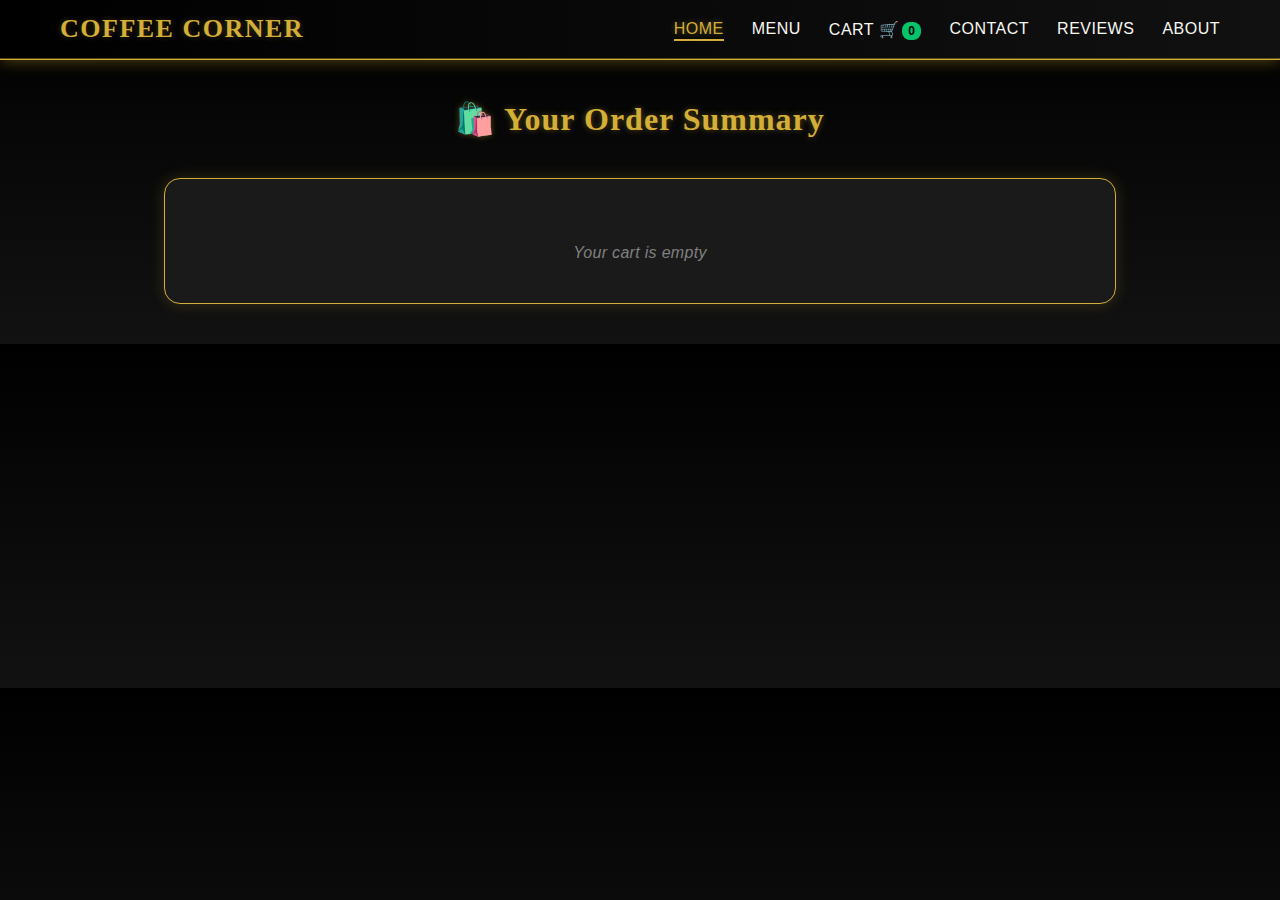
<file: cartsection.html>
<!DOCTYPE html>
<html lang="en">
<head>
  <meta charset="UTF-8">
  <meta name="viewport" content="width=device-width, initial-scale=1.0">
  <title>Your Cart - Coffee Corner</title>
  <link rel="stylesheet" href="style.css">

  <style>
    /* ---------- GENERAL BODY ---------- */
    body {
      background-color: #0b0b0b;
      color: #f8f8f2;
      font-family: 'Poppins', sans-serif;
      margin: 0;
      padding: 0;
    }

    /* ---------- NAVBAR STYLING ---------- */
    header {
      width: 100%;
      position: sticky;
      top: 0;
      z-index: 999;
      background: linear-gradient(90deg, #000000 0%, #1a1a1a 100%);
      border-bottom: 1px solid #d4af37;
      box-shadow: 0 0 15px rgba(212,175,55,0.15);
    }

    .navbar {
      display: flex;
      justify-content: space-between;
      align-items: center;
      padding: 14px 60px;
      max-width: 1300px;
      margin: 0 auto;
    }

    .logo {
      color: #d4af37;
      font-size: 26px;
      font-weight: 700;
      text-decoration: none;
      text-shadow: 0 0 6px rgba(212,175,55,0.3);
      transition: 0.3s;
    }

    .logo:hover {
      color: #04c46b;
      text-shadow: 0 0 10px rgba(4,196,107,0.5);
    }

    .nav-links {
      list-style: none;
      display: flex;
      align-items: center;
      gap: 28px;
      margin: 0;
      padding: 0;
    }

    .nav-links a {
      text-decoration: none;
      color: #f8f8f2;
      font-weight: 500;
      font-size: 16px;
      transition: 0.3s;
    }

    .nav-links a:hover,
    .nav-links a.active {
      color: #d4af37;
      text-shadow: 0 0 6px rgba(212,175,55,0.4);
    }

    #cart-count {
      background: #04c46b;
      color: #000;
      padding: 2px 6px;
      border-radius: 8px;
      font-size: 12px;
      margin-left: 3px;
    }

    /* ---------- CART SECTION ---------- */
    h2 {
      text-align: center;
      color: #d4af37;
      margin-top: 40px;
      font-size: 32px;
      text-shadow: 0 0 6px rgba(212, 175, 55, 0.4);
    }

    .cart-container {
      max-width: 900px;
      margin: 40px auto;
      background: #1a1a1a;
      border: 1px solid #d4af37;
      border-radius: 16px;
      padding: 25px;
      box-shadow: 0 0 15px rgba(212,175,55,0.2);
    }

    .cart-item {
      display: flex;
      align-items: center;
      justify-content: space-between;
      background: #111;
      border: 1px solid #333;
      border-radius: 12px;
      padding: 15px;
      margin-bottom: 18px;
      box-shadow: 0 0 10px rgba(212,175,55,0.1);
    }

    .cart-item img {
      width: 90px;
      height: 90px;
      object-fit: cover;
      border-radius: 10px;
      border: 2px solid #d4af37;
      margin-right: 15px;
    }

    .cart-item-info {
      flex: 1;
      margin-right: 15px;
    }

    .cart-item-info h4 {
      margin: 0;
      font-size: 18px;
      color: #d4af37;
    }

    .cart-item-info p {
      font-size: 14px;
      color: #ccc;
      margin-top: 6px;
    }

    .cart-actions {
      display: flex;
      align-items: center;
      gap: 6px;
    }

    .qty-btn {
      background: #d4af37;
      border: none;
      color: #000;
      font-size: 18px;
      padding: 6px 10px;
      border-radius: 6px;
      cursor: pointer;
      transition: 0.3s;
    }

    .qty-btn:hover {
      background: #04c46b;
      color: #fff;
    }

    .remove-btn {
      background: crimson;
      border: none;
      color: #fff;
      padding: 6px 10px;
      border-radius: 6px;
      cursor: pointer;
      transition: 0.3s;
    }

    .remove-btn:hover {
      background: #ff4b4b;
    }

    /* ---------- ORDER SUMMARY ---------- */
    .order-summary {
      text-align: center;
      background: #111;
      border: 1px solid #d4af37;
      border-radius: 12px;
      margin: 40px auto;
      padding: 20px;
      max-width: 400px;
      box-shadow: 0 0 10px rgba(212,175,55,0.2);
    }

    .order-summary p {
      margin: 6px 0;
      font-size: 16px;
      color: #ccc;
    }

    .order-summary h3 {
      color: #d4af37;
      font-size: 22px;
      text-shadow: 0 0 5px rgba(212,175,55,0.3);
      margin-top: 10px;
    }

    .empty-msg {
      text-align: center;
      color: gray;
      font-style: italic;
      margin-top: 40px;
    }


    /* BUTTON STYLING */
  
  .checkout-btn {
  background: #d4af37;
  color: #000;
  font-weight: 600;
  border: none;
  padding: 12px 24px;
  border-radius: 8px;
  cursor: pointer;
  margin-top: 20px;
  transition: 0.3s;
  width: 100%;
}

.checkout-btn:hover {
  background: #04c46b;
  color: #fff;
  transform: scale(1.03);
}
  
  </style>
</head>

<body>
  <!-- 🔸 NAVBAR -->
  <header>
    <nav class="navbar">
      <a href="index.html" class="logo"> Coffee Corner</a>
      <ul class="nav-links">
        <li><a href="index.html" class="active">Home</a></li>
        <li><a href="menusection.html">Menu</a></li>
        <li><a href="cartsection.html">Cart 🛒<span id="cart-count">0</span></a></li>
        <li><a href="contactsection.html">Contact</a></li>
        <li><a href="reviewssection.html">Reviews</a></li>
        <li><a href="aboutsection.html">About</a></li>
      </ul>
    </nav>
  </header>

  <!-- 🔸 CART CONTENT -->
  <h2>🛍️ Your Order Summary</h2>
  <div id="cart-list" class="cart-container"></div>

  <div class="order-summary" id="order-summary">
    <p>Subtotal: <span id="subtotal">PKR 0</span></p>
    <p>Delivery: <strong>PKR 200</strong></p>
    <h3>Total: <span id="total">PKR 200</span></h3>
  </div>

  <!-- 🔸 JAVASCRIPT FUNCTIONALITY -->
    <script>
  const cartList = document.getElementById("cart-list");
  const subtotalEl = document.getElementById("subtotal");
  const totalEl = document.getElementById("total");
  const orderSummary = document.getElementById("order-summary");

  let cart = JSON.parse(localStorage.getItem("cart")) || [];

  function renderCart() {
    cartList.innerHTML = "";
    let subtotal = 0;

    if (cart.length === 0) {
      cartList.innerHTML = `<p class="empty-msg">Your cart is empty</p>`;
      orderSummary.style.display = "none";
      return;
    } else {
      orderSummary.style.display = "block";
    }

    cart.forEach((item, index) => {
      const priceNum = parseFloat(item.price) || 0;
      const qty = parseInt(item.quantity) || 1;
      const itemTotal = priceNum * qty;
      subtotal += itemTotal;

      const div = document.createElement("div");
      div.classList.add("cart-item");
      div.innerHTML = `
        <img src="${item.img}" alt="${item.name}">
        <div class="cart-item-info">
          <h4>${item.name}</h4>
          <p>PKR ${priceNum} × ${qty} = <strong>PKR ${itemTotal}</strong></p>
        </div>
        <div class="cart-actions">
          <button class="qty-btn" onclick="changeQty(${index}, -1)">−</button>
          <button class="qty-btn" onclick="changeQty(${index}, 1)">+</button>
          <button class="remove-btn" onclick="removeItem(${index})">Remove</button>
        </div>
      `;
      cartList.appendChild(div);
    });

    subtotalEl.textContent = `PKR ${subtotal}`;
    totalEl.textContent = `PKR ${subtotal + 200}`;
    document.getElementById("cart-count").textContent = cart.length;

    // 🔹 Add Checkout Button if not already added
    if (!document.getElementById("checkout-btn")) {
      const checkoutBtn = document.createElement("button");
      checkoutBtn.id = "checkout-btn";
      checkoutBtn.textContent = "Proceed to Checkout";
      checkoutBtn.classList.add("checkout-btn");
      checkoutBtn.onclick = handleCheckout;
      orderSummary.appendChild(checkoutBtn);
    }
  }

  function changeQty(index, change) {
    if (!cart[index]) return;
    cart[index].quantity += change;
    if (cart[index].quantity <= 0) cart.splice(index, 1);
    localStorage.setItem("cart", JSON.stringify(cart));
    renderCart();
  }

  function removeItem(index) {
    cart.splice(index, 1);
    localStorage.setItem("cart", JSON.stringify(cart));
    renderCart();
  }

  function handleCheckout() {
    if (cart.length === 0) {
      alert("Your cart is empty. Please add items first.");
      return;
    }

    alert("✅ Thank you for your purchase! Your order has been placed successfully.");
    localStorage.removeItem("cart");
    cart = [];
    renderCart();
  }
  renderCart();
</script>

</body>
</html>
</file>
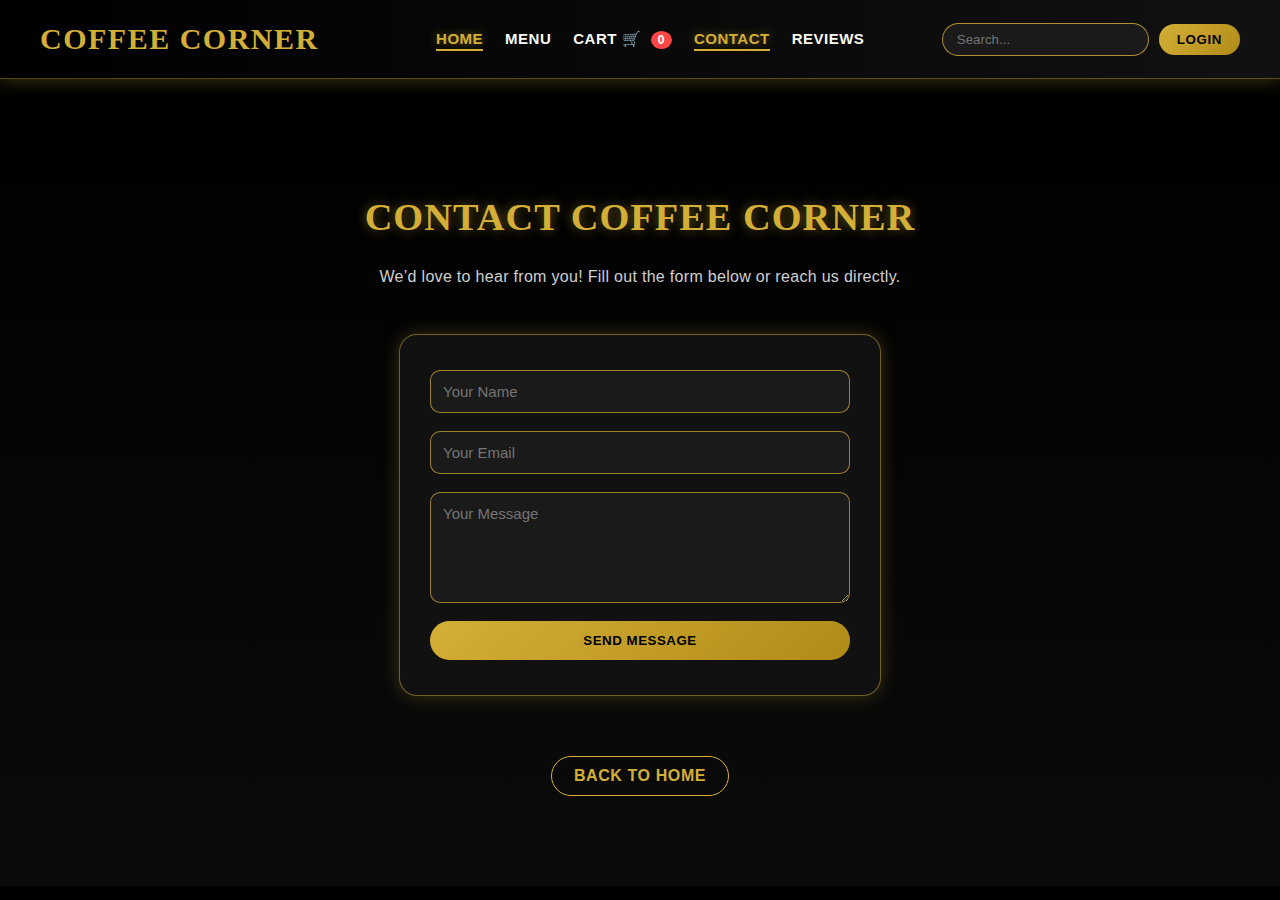
<file: contactsection.html>
<!DOCTYPE html>
<html lang="en">
<head>
    <meta charset="UTF-8">
    <meta name="viewport" content="width=device-width, initial-scale=1.0">
    <title>CONTACT</title>
    <link rel="stylesheet" href="style.css">
    <link rel="stylesheet" href="index.html">
</head>
<body>

    <header>
    <nav class="navbar">
      <a href="index.html" class="logo">Coffee Corner</a>

      <ul class="nav-links" id="navLinks">
        <li><a href="index.html" class="active">Home</a></li>
        <li><a href="menusection.html">Menu</a></li>
        <li><a href="cartsection.html">Cart 🛒 <span id="cart-count">0</span></a></li>
        <li><a href="contactsection.html">Contact</a></li>
        <li><a href="reviewssection.html">Reviews</a></li>
      </ul>

      <div class="nav-actions">
        <input type="text" id="search" placeholder="Search..." class="search-bar">
        <button id="loginBtn" class="btn">Login</button>
      </div>

      <div class="menu-toggle" onclick="toggleMenu()">☰</div>
    </nav>
  </header>


<!-- CONTACT PAGE -->
<div class="contact-page">
  <h1>Contact Coffee Corner</h1>
  <p>We’d love to hear from you! Fill out the form below or reach us directly.</p>

  <form id="contact-form">
    <input type="text" id="name" placeholder="Your Name" required>
    <input type="email" id="email" placeholder="Your Email" required>
    <textarea id="message" placeholder="Your Message" rows="5" required></textarea>
    <button type="submit" class="btn">Send Message</button>
  </form>

  <a href="index.html" class="btn back-home">Back to Home</a>
</div>


    <script src="main.js"></script>
</body>

</html>
</file>
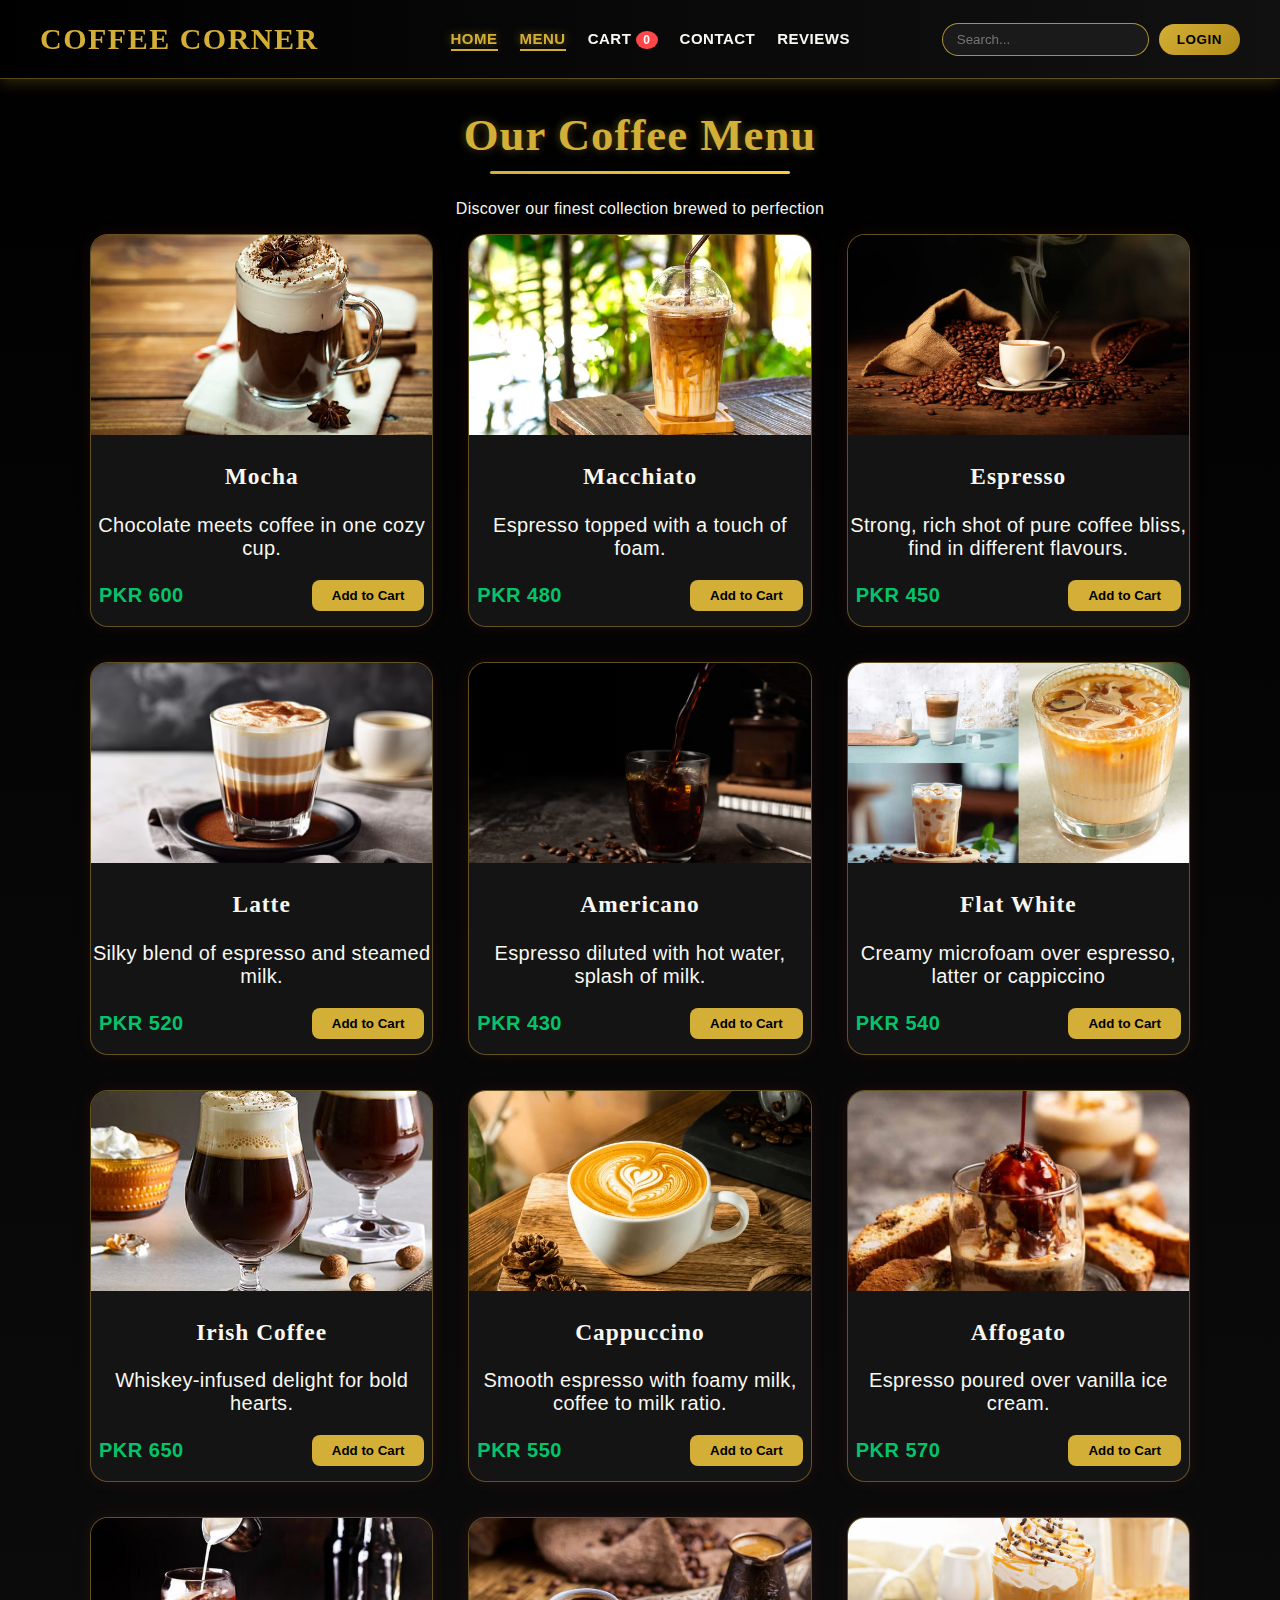
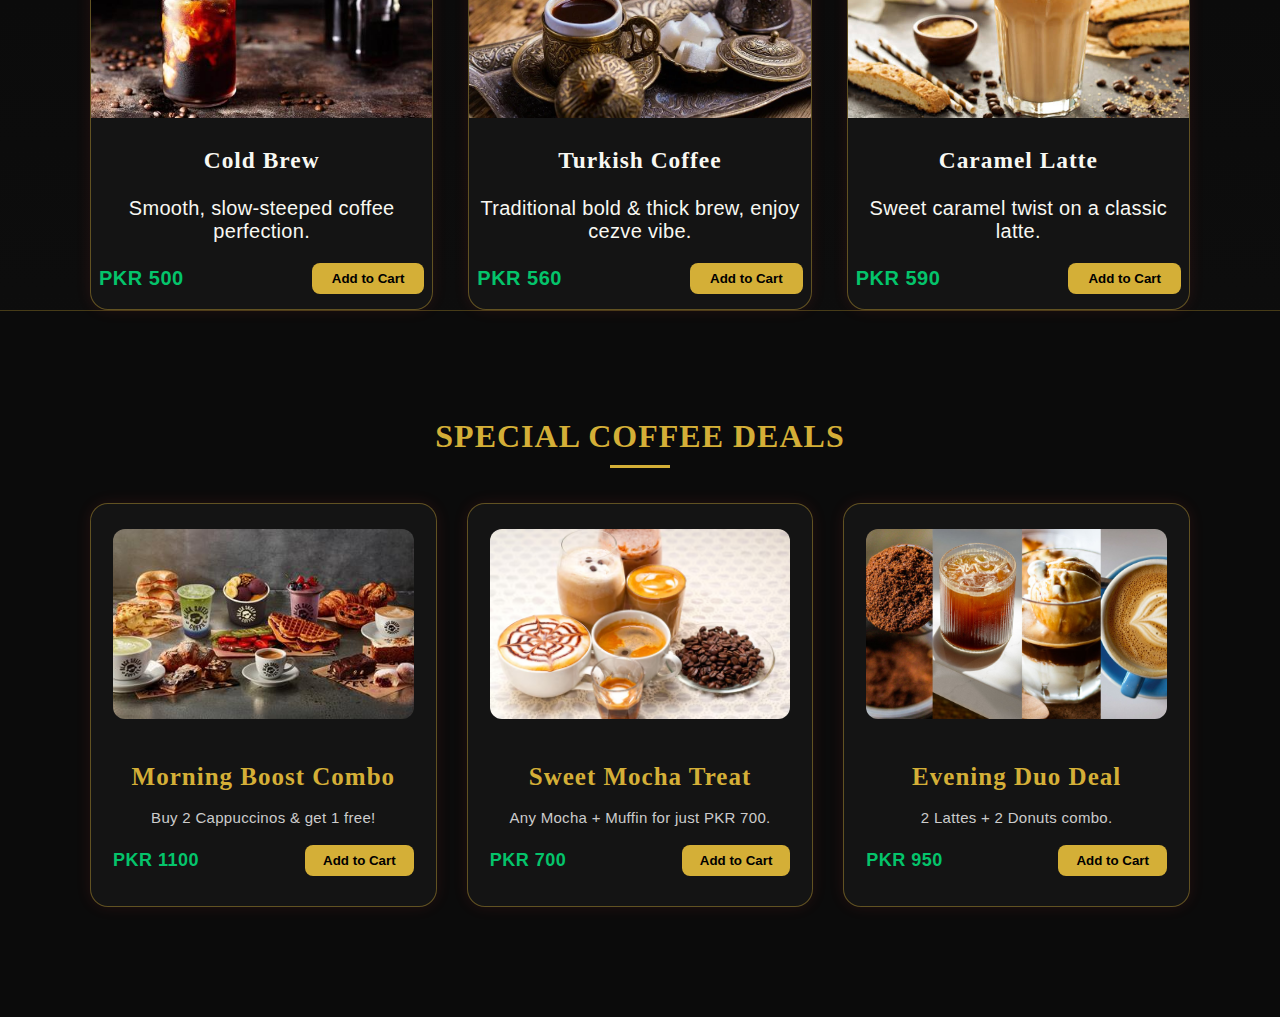
<file: menusection.html>
<!DOCTYPE html>
<html lang="en">
<head>
    <meta charset="UTF-8">
    <meta name="viewport" content="width=device-width, initial-scale=1.0">
    <title>ABOUT</title>
    <link rel="stylesheet" href="style.css">
</head>
<body>

    <header>
    <nav class="navbar">
      <a href="index.html" class="logo">Coffee Corner</a>

<ul class="nav-links" id="navLinks">
        <li><a href="index.html" class="active">Home</a></li>
        <li><a href="menusection.html">Menu</a></li>
        <li><a href="cartsection.html">Cart<span id="cart-count">0</span></a></li>
        <li><a href="contactsection.html">Contact</a></li>
        <li><a href="reviewssection.html">Reviews</a></li>
      </ul>

      <div class="nav-actions">
        <input type="text" id="search" placeholder="Search..." class="search-bar">
        <button id="loginBtn" class="btn">Login</button>
      </div>

      <div class="menu-toggle" onclick="toggleMenu()">☰</div>
    </nav>
  </header>



  <section class="menu-section">
  <h1>Our Coffee Menu</h1>
  <p>Discover our finest collection brewed to perfection</p>

  <div id="menu-container" class="menu-container">
    <!-- Dynamic coffee cards appear here -->
  </div>
</section>

<!-- 🔹 COFFEE DEALS -->
<section class="deals-section">
  <h2>Special Coffee Deals</h2>
  <div class="deals-container" id="deals-container">
    <!-- Dynamic deal cards appear here -->
  </div>
</section>

<script src="main.js"></script>    
</body>
</html>
</file>
<file: style.css>
/* <!--NAV BAR START--> */

/*  General Theme */
body {
  margin: 0;
  background-color: #0b0b0b;
  color: #f8f8f2;
  font-family: 'Nunito Sans', sans-serif;
  overflow-x: hidden;
  letter-spacing: 0.3px;
}

/* Navbar */
.navbar {
  background: linear-gradient(90deg, #000, #111);
  color: #f8f8f2;
  display: flex;
  align-items: center;
  justify-content: space-between;
  padding: 14px 40px; /* less padding for compact height */
  position: sticky;
  top: 0;
  z-index: 1000;
  box-shadow: 0 3px 15px rgba(212, 175, 55, 0.25);
  border-bottom: 1px solid rgba(212, 175, 55, 0.4);
}

/* Logo */
.logo {
  font-family: 'Cormorant Garamond', serif;
  font-size: 30px;
  font-weight: 700;
  text-decoration: none;
  color: #d4af37;
  letter-spacing: 1.5px;
  transition: all 0.3s ease-in-out;
  text-transform: uppercase;
}

.logo:hover {
  color: #ffffff;
  text-shadow: 0 0 12px rgba(212, 175, 55, 0.6);
  transform: scale(1.05);
}

/* Nav Links */
.nav-links {
  list-style: none;
  display: flex;
  gap: 22px; /* reduced from 35px → tighter layout */
}

.nav-links a {
  color: #f8f8f2;
  text-decoration: none;
  font-family: 'Nunito Sans', sans-serif;
  font-weight: 700;
  font-size: 15px;
  letter-spacing: 0.5px;
  text-transform: uppercase;
  transition: all 0.3s ease;
  padding-bottom: 2px;
}

.nav-links a:hover,
.nav-links a.active {
  color: #d4af37;
  border-bottom: 2px solid #d4af37;
  text-shadow: 0 0 10px rgba(212, 175, 55, 0.5);
}

/* Nav Actions */
.nav-actions {
  display: flex;
  align-items: center;
  gap: 10px; /* reduced gap for tighter right side */
}

/*Search Bar */
.search-bar {
  padding: 8px 14px; /* smaller */
  border-radius: 20px;
  border: 1px solid rgba(212, 175, 55, 0.8);
  outline: none;
  background: #1a1a1a;
  color: #f8f8f2;
  font-family: 'Nunito Sans', sans-serif;
  font-weight: 500;
  transition: all 0.3s ease;
}

.search-bar:focus {
  border-color: #ff4747;
  box-shadow: 0 0 8px rgba(255, 71, 71, 0.5);
}

/* Buttons */
.btn {
  background: linear-gradient(135deg, #d4af37, #b18b18);
  color: #000;
  border: none;
  padding: 8px 18px;
  border-radius: 25px;
  cursor: pointer;
  font-family: 'Nunito Sans', sans-serif;
  font-weight: 700;
  letter-spacing: 0.6px;
  transition: all 0.3s ease;
  text-transform: uppercase;
}

.btn:hover {
  background: linear-gradient(135deg, #04c46b, #00a85f);
  color: #fff;
  transform: translateY(-2px);
  box-shadow: 0 0 12px rgba(4, 196, 107, 0.5);
}

/* Cart Count */
#cart-count {
  background: #ff4747;
  color: white;
  border-radius: 50%;
  padding: 2px 7px;
  font-size: 12px;
  margin-left: 5px;
  font-weight: 700;
}

/* Responsive Navbar */
.menu-toggle {
  display: none;
  font-size: 26px;
  cursor: pointer;
  color: #d4af37;
}

@media (max-width: 768px) {
  .nav-links {
    display: none;
    flex-direction: column;
    background: #111;
    position: absolute;
    top: 60px;
    right: 0;
    width: 180px;
    padding: 18px;
    border-left: 2px solid #d4af37;
    box-shadow: -3px 0 12px rgba(212, 175, 55, 0.3);
  }

  .nav-links.active {
    display: flex;
  }

  .menu-toggle {
    display: block;
  }
}

/* Modal */
.modal {
  display: none;
  position: fixed;
  z-index: 1001;
  left: 0;
  top: 0;
  width: 100%;
  height: 100%;
  background: rgba(0,0,0,0.85);
  justify-content: center;
  align-items: center;
}

.modal-content {
  background: #141414;
  border: 1px solid rgba(212, 175, 55, 0.5);
  padding: 28px;
  border-radius: 10px;
  width: 310px;
  text-align: center;
  box-shadow: 0 0 18px rgba(212, 175, 55, 0.3);
}

.modal-content h2 {
  color: #d4af37;
  margin-bottom: 15px;
  font-family: 'Cormorant Garamond', serif;
  font-weight: 700;
  letter-spacing: 0.6px;
  text-transform: uppercase;
}

.modal-content input {
  width: 90%;
  margin: 8px 0;
  padding: 10px;
  border: none;
  border-radius: 6px;
  background: #1f1f1f;
  color: #fff;
  outline: none;
  border: 1px solid #444;
  font-family: 'Nunito Sans', sans-serif;
  transition: border 0.3s ease;
}

.modal-content input:focus {
  border-color: #d4af37;
}

.close {
  float: right;
  cursor: pointer;
  font-size: 22px;
  color: #ff4747;
  transition: 0.3s;
}

.close:hover {
  color: #ff6b6b;
  transform: scale(1.1);
}

a {
  color: #04c46b;
  text-decoration: none;
  font-family: 'Nunito Sans', sans-serif;
  font-weight: 600;
}

a:hover {
  color: #d4af37;
}

/* <!--NAV BAR END--> */


/* <!--HOME PAGE START (PREMIUM THEME)--> */

.hero {
  background: url('backimg.jpg') center/cover no-repeat;
  height: 90vh;
  display: flex;
  align-items: center;
  justify-content: center;
  text-align: center;
  color: #f8f8f2;
  position: relative;
  font-family: 'Poppins', sans-serif;
}

.hero::after {
  content: '';
  position: absolute;
  top: 0; left: 0;
  width: 100%; height: 100%;
  background: rgba(0, 0, 0, 0.7);
  backdrop-filter: blur(2px);
}

.hero-text {
  position: relative;
  z-index: 2;
  max-width: 700px;
  padding: 25px;
}

.hero-text h1 {
  font-family: 'Playfair Display', serif;
  font-size: 56px;
  color: #d4af37;
  letter-spacing: 1px;
  font-weight: 700;
  margin-bottom: 15px;
  text-shadow: 0 2px 10px rgba(212, 175, 55, 0.3);
}

.hero-text span {
  color: #ffffff;
  font-weight: 700;
}

.hero-text p {
  font-size: 17px;
  color: #e6e6e6;
  margin: 20px 0 35px 0;
  line-height: 1.8;
  font-weight: 400;
}

.hero-text .btn {
  background: linear-gradient(135deg, #d4af37, #f7d774);
  padding: 14px 35px;
  border-radius: 30px;
  text-decoration: none;
  color: #000;
  font-weight: 700;
  font-size: 15px;
  letter-spacing: 0.5px;
  transition: all 0.4s ease;
  box-shadow: 0 0 10px rgba(212, 175, 55, 0.3);
}

.hero-text .btn:hover {
  background: linear-gradient(135deg, #ff4747, #d90429);
  color: #fff;
  transform: translateY(-3px);
  box-shadow: 0 0 15px rgba(255, 71, 71, 0.5);
}


/* ---------- GLOBAL STYLES ---------- */
body {
  background: linear-gradient(180deg, #000 0%, #121212 100%);
  color: #f8f8f2;
  font-family: 'Poppins', sans-serif;
  text-align: center;
  margin: 0;
  padding: 0;
}

h1, h2, h3 {
  font-family: 'Playfair Display', serif;
  letter-spacing: 1px;
  font-weight: 700;
}

/* ---------- ABOUT SECTION ---------- */
.about-coffee {
  background: #0b0b0b;
  color: #f8f8f2;
  padding: 80px 20px 50px;
  text-align: center;
  position: relative;
}

.about-coffee h2 {
  font-size: 2.4em;
  color: #d4af37;
  margin-bottom: 25px;
  text-transform: uppercase;
  position: relative;
  display: inline-block;
  letter-spacing: 1px;
}

/* Golden underline under ABOUT COFFEE */
.about-coffee h2::after {
  content: "";
  display: block;
  width: 80%;
  height: 3px;
  background: #d4af37;
  margin: 10px auto 0;
  border-radius: 2px;
}

.about-coffee p {
  max-width: 750px;
  margin: auto;
  font-size: 16px;
  color: #d1d1d1;
  line-height: 1.8;
}

/* ---------- PAGE BREAK / DIVIDER ---------- */
.section-divider {
  width: 80%;
  height: 2px;
  background: linear-gradient(to right, transparent, #d4af37, transparent);
  margin: 60px auto 50px;
  border: none;
  opacity: 0.7;
}

/* ---------- BEST COFFEE SECTION ---------- */
.best-coffee {
  text-align: center;
  padding: 80px 20px;
  background-color: #0b0b0b;
}

.best-coffee h2 {
  color: #d4af37;
  margin-bottom: 45px;
  text-transform: uppercase;
  font-size: 2.5em;
  position: relative;
  display: inline-block;
  letter-spacing: 1px;
}

/* Golden underline under BEST COFFEE */
.best-coffee h2::after {
  content: "";
  display: block;
  width: 70%;
  height: 3px;
  background: #d4af37;
  margin: 10px auto 0;
  border-radius: 2px;
}

/* ---------- Coffee Cards Grid ---------- */
.coffee-container {
  display: grid;
  grid-template-columns: repeat(auto-fit, minmax(280px, 1fr));
  gap: 35px;
  max-width: 1100px;
  margin: 0 auto;
  font-size: 20px;
}

/* ---------- Price + Add Button ---------- */
.price-add {
  display: flex;
  justify-content: space-between; /* price left, button right */
  align-items: center;
  margin-top: 20px;
  padding: 0 8px;
}

.price {
  font-weight: 800;
  color: #04c46b;
  font-size: 30px;
  margin: 0;
  letter-spacing: 0.5px;
}

.add-btn {
  background: #d4af37;
  border: none;
  padding: 8px 20px;
  border-radius: 8px;
  cursor: pointer;
  transition: 0.3s;
  color: #000;
  font-weight: 800;
  margin-left: 25px; /* more spacing between price and button */
}

.add-btn:hover {
  background: #ff4747;
  color: #fff;
  transform: scale(1.05);
}


/* ---------- REVIEWS SECTION (Single Row Layout) ---------- */
.review-container {
  display: flex;
  justify-content: space-between;  /* left, center, right alignment */
  align-items: stretch;             /* equal height */
  gap: 35px;                        /* space between cards */
  max-width: 1200px;
  margin: 0 auto;
  padding: 70px 20px;
  flex-wrap: nowrap;                /* keep all in one row */
  overflow-x: auto;                                     /* just in case of small screens */
}

/* ---------- Review Card ---------- */
.review-card {
  flex: 1 1 30%;                    /* 3 cards equally distributed */
  max-width: 350px;
  background: #141414;
  border: 1px solid #d4af37;
  border-radius: 16px;
  padding: 30px 25px;
  text-align: center;
  color: #f8f8f2;
  box-shadow: 0 0 15px rgba(212,175,55,0.25);
  transition: all 0.35s ease;
}

.review-card:hover {
  transform: translateY(-6px);
  box-shadow: 0 0 25px rgba(212,175,55,0.4);
}

/* ---------- Reviewer Image ---------- */
.review-img {
  width: 80px;
  height: 80px;
  border-radius: 50%;
  border: 2px solid #d4af37;
  margin-bottom: 14px;
  object-fit: cover;
}

/* ---------- Reviewer Name ---------- */
.review-card h3 {
  font-family: 'Poppins', sans-serif;
  color: #d4af37;
  font-size: 1.2rem;
  margin-bottom: 4px;
}

/* ---------- Reviewer Title ---------- */
.reviewer-title {
  color: #aaa;
  font-size: 0.9rem;
  margin-bottom: 10px;
}

/* ---------- Review Text ---------- */
.review-text {
  font-family: 'Playfair Display', serif;
  color: #ccc;
  font-size: 14px;
  line-height: 1.6;
  margin-bottom: 15px;
  text-align: justify;
}

/* ---------- Stars ---------- */
.stars {
  color: #ffcc00;
  margin-bottom: 8px;
  font-size: 16px;
}

/* ---------- Review Date ---------- */
.review-date {
  color: #999;
  font-size: 0.8rem;
  font-style: italic;
}

/* ---------- Responsive (for mobile) ---------- */
@media (max-width: 950px) {
  .review-container {
    flex-wrap: wrap; /* stack for small screens */
    justify-content: center;
  }
  .review-card {
    flex: 1 1 300px;
  }
}

/* ---------- ABOUT & CONTACT SECTION ---------- */
.about-contact {
  background: linear-gradient(180deg, #000 0%, #121212 100%);
  color: #f8f8f2;
  padding: 90px 20px;
  display: grid;
  grid-template-columns: repeat(auto-fit, minmax(320px, 1fr));
  gap: 45px;
  text-align: center;
  border-top: 1px solid rgba(212, 175, 55, 0.3);
}

.about-part, .contact-part {
  background: #141414;
  border: 1px solid rgba(212,175,55,0.4);
  border-radius: 16px;
  padding: 45px 30px;
  box-shadow: 0 0 14px rgba(212,175,55,0.2);
  transition: 0.35s ease;
}

.about-part:hover, .contact-part:hover {
  transform: translateY(-8px);
  box-shadow: 0 0 25px rgba(255,71,71,0.25);
}

.about-contact h2 {
  color: #d4af37;
  font-family: 'Playfair Display', serif;
  margin-bottom: 20px;
  font-size: 1.8em;
}

.about-contact p {
  color: #ccc;
  font-size: 20px;
  margin-bottom: 30px;
  line-height: 1.7;
}

.about-contact .btn {
  background: #d4af37;
  color: #000;
  font-weight: 800;
  padding: 10px 22px;
  border-radius: 10px;
  text-decoration: none;
  transition: 0.3s;
}

.about-contact .btn:hover {
  background: #ff4747;
  color: #fff;
}

/* ---------- CONTACT PAGE (Updated Theme) ---------- */
.contact-page {
  background: linear-gradient(180deg, #000 0%, #0b0b0b 100%);
  color: #f8f8f2;
  padding: 90px 20px;
  text-align: center;
  font-family: 'Nunito Sans', sans-serif;
}

.contact-page h1 {
  font-family: 'Cormorant Garamond', serif;
  color: #d4af37;
  margin-bottom: 25px;
  font-size: 2.4em;
  letter-spacing: 1px;
  text-transform: uppercase;
  text-shadow: 0 0 12px rgba(212, 175, 55, 0.5);
}

.contact-page p {
  color: #cfcfcf;
  margin-bottom: 45px;
  font-size: 16px;
  line-height: 1.6;
  max-width: 600px;
  margin-left: auto;
  margin-right: auto;
}

/* ---------- Contact Form ---------- */
#contact-form {
  display: flex;
  flex-direction: column;
  gap: 18px;
  max-width: 420px;
  margin: 0 auto 60px;
  background: #111;
  padding: 35px 30px;
  border-radius: 18px;
  border: 1px solid rgba(212, 175, 55, 0.5);
  box-shadow: 0 0 18px rgba(212, 175, 55, 0.25);
  transition: 0.3s ease;
}

#contact-form:hover {
  box-shadow: 0 0 22px rgba(212, 175, 55, 0.45);
  transform: translateY(-4px);
}

#contact-form input,
#contact-form textarea {
  background: #1a1a1a;
  border: 1px solid rgba(212, 175, 55, 0.7);
  border-radius: 10px;
  color: #f8f8f2;
  padding: 12px;
  font-size: 15px;
  font-family: 'Nunito Sans', sans-serif;
  transition: all 0.3s ease;
}

#contact-form input:focus,
#contact-form textarea:focus {
  border-color: #04c46b;
  box-shadow: 0 0 10px rgba(4, 196, 107, 0.4);
  outline: none;
}

#contact-form button {
  background: linear-gradient(135deg, #d4af37, #b18b18);
  color: #000;
  border: none;
  padding: 12px 26px;
  border-radius: 25px;
  font-weight: 700;
  cursor: pointer;
  letter-spacing: 0.5px;
  text-transform: uppercase;
  font-family: 'Nunito Sans', sans-serif;
  transition: all 0.3s ease;
}

#contact-form button:hover {
  background: linear-gradient(135deg, #04c46b, #00a85f);
  color: #fff;
  transform: translateY(-3px);
  box-shadow: 0 0 15px rgba(4, 196, 107, 0.5);
}

/* ---------- Back to Home ---------- */
.back-home {
  display: inline-block;
  background: transparent;
  border: 1px solid #d4af37;
  color: #d4af37;
  padding: 10px 22px;
  border-radius: 25px;
  text-decoration: none;
  font-weight: 600;
  text-transform: uppercase;
  letter-spacing: 0.6px;
  transition: 0.3s ease;
  font-family: 'Nunito Sans', sans-serif;
}

.back-home:hover {
  background: #04c46b;
  color: #000;
  transform: translateY(-3px);
  box-shadow: 0 0 15px rgba(4, 196, 107, 0.5);
}

/* ---------- MENU ITEMS (SAME AS BEST COFFEE) ---------- */
.menu-container {
  display: grid;
  grid-template-columns: repeat(auto-fit, minmax(280px, 1fr));
  gap: 35px;
  max-width: 1100px;
  margin: 0 auto;
  font-size: 20px;
}

.coffee-card {
  background: #141414;
  border-radius: 18px;
  border: 1px solid rgba(212,175,55,0.4);
  box-shadow: 0 0 15px rgba(255,71,71,0.1);
  overflow: hidden;
  transition: all 0.35s ease;
  text-align: center;
  padding-bottom: 15px;
}

.coffee-card:hover {
  transform: translateY(-8px) scale(1.03);
  box-shadow: 0 0 25px rgba(212,175,55,0.35);
}

.coffee-card img {
  width: 100%;
  height: 200px;
  object-fit: cover;
  border-radius: 12px 12px 0 0;
  margin-bottom: 0;
  transition: 0.4s;
}

.coffee-card:hover img {
  filter: brightness(1.1);
}

.coffee-card-content {
  padding: 3px;
}

.coffee-card-content h3 {
  color: #d4af37;
  font-family: 'Playfair Display', serif;
  font-size: 25px;
  margin-bottom: 10px;
}

.coffee-card-content p {
  color: #ccc;
  font-size: 18px;
  line-height: 1.6;
  margin-bottom: 15px;
}

/* //h1 HEADING */

.menu-section h1 {
  font-family: 'Playfair Display', serif;
  color: #d4af37;
  font-size: 2.8em; /* slightly smaller */
  font-weight: 800; /* thicker text */
  margin-bottom: 10px;
  letter-spacing: 1px;
  text-align: center;
  text-shadow: 0 0 10px rgba(212,175,55,0.4);
  position: relative;
  display: inline-block;
}

/* Elegant underline */
.menu-section h1::after {
  content: "";
  display: block;
  width: 300px; /* underline width */
  height: 3px;
  background: linear-gradient(90deg, #d4af37, #ffcc33);
  margin: 10px auto 0;
  border-radius: 2px;
}


/* ---------- Price + Add Button (Exactly like Best Coffee) ---------- */
.price-add {
  display: flex;
  justify-content: space-between;
  align-items: center;
  margin-top: 20px;
  padding: 0 8px;
}

.price {
  font-weight: 800;
  color: #04c46b;
  font-size: 20px;
  margin: 0;
  letter-spacing: 0.5px;
}

.add-btn {
  background: #d4af37;
  border: none;
  padding: 8px 20px;
  border-radius: 8px;
  cursor: pointer;
  transition: 0.3s;
  color: #000;
  font-weight: 800;
  margin-left: 25px;
}

.add-btn:hover {
  background: #ff4747;
  color: #fff;
  transform: scale(1.05);
}



/* ---------- DEALS SECTION ---------- */
.deals-section {
  text-align: center;
  padding: 80px 20px 110px;
  border-top: 1px solid rgba(212,175,55,0.3);
  background: #0b0b0b;
}

.deals-section h2 {
  color: #d4af37;
  font-family: 'Playfair Display', serif;
  font-size: 2em;
  margin-bottom: 35px;
  letter-spacing: 1px;
  text-transform: uppercase;
  position: relative;
}

.deals-section h2::after {
  content: "";
  display: block;
  width: 60px;
  height: 3px;
  background: #d4af37;
  margin: 10px auto 0;
}

.deals-container, 
#deals-container {
  display: grid;
  grid-template-columns: repeat(auto-fit, minmax(280px, 1fr));
  gap: 30px;
  justify-content: center;
  padding: 0 25px;
  max-width: 1100px;
  margin: 0 auto;
}

.deal-card {
  background: #141414;
  border-radius: 18px;
  border: 1px solid rgba(212,175,55,0.4);
  padding: 25px 22px 30px;
  text-align: center;
  box-shadow: 0 0 15px rgba(255,71,71,0.1);
  transition: all 0.35s ease;
  overflow: hidden;
}

.deal-card:hover {
  transform: translateY(-8px) scale(1.03);
  box-shadow: 0 0 25px rgba(212,175,55,0.35);
}

.deal-card img {
  width: 100%;
  height: 190px;
  object-fit: cover;
  border-radius: 12px;
  margin-bottom: 15px;
  transition: 0.4s;
}

.deal-card:hover img {
  filter: brightness(1.1);
}

.deal-card h3 {
  color: #d4af37;
  font-family: 'Playfair Display', serif;
  font-size: 25px;
  margin-bottom: 8px;
}

.deal-card p {
  color: #ccc;
  font-size: 15px;
  line-height: 1.6;
  margin-bottom: 12px;
}

.deal-card .price {
  font-weight: 800;
  color: #04c46b;
  margin-top: 12px;
  font-size: 18px;
}

/* ---------- BUTTON STYLES ---------- */
.btn, .add-btn {
  transition: all 0.3s ease;
}

.btn:hover, .add-btn:hover {
  transform: scale(1.05);
  box-shadow: 0 0 10px rgba(255,71,71,0.3);
}

/* //FOOTER DEAL */

/* ---------- DEAL CARD FOOTER (Price + Button Side by Side) ---------- */
.deal-footer {
  display: flex;
  justify-content: space-between;
  align-items: center;
  margin-top: 15px;
}

.deal-footer .price {
  font-weight: 700;
  color: #04c46b;
  font-size: 18px;
  margin: 0;
}

.deal-footer .add-btn {
  background: #d4af37;
  border: none;
  padding: 8px 18px;
  border-radius: 8px;
  cursor: pointer;
  font-weight: 700;
  color: #000;
  transition: 0.3s ease;
}

.deal-footer .add-btn:hover {
  background: #ff4747;
  color: #fff;
  transform: scale(1.05);
}


/* ---------- RESPONSIVE IMPROVEMENTS ---------- */
@media (max-width: 768px) {
  .menu-section h1 {
    font-size: 1.9em;
  }

  .deals-section h2 {
    font-size: 1.8em;
  }

  .coffee-card-content p {
    font-size: 13px;
  }
}


/* ---------- REVIEWS SECTION (Updated Theme) ---------- */
.reviews-section {
  background: linear-gradient(180deg, #000 0%, #0b0b0b 100%);
  color: #f8f8f2;
  text-align: center;
  padding: 90px 20px;
  font-family: 'Playfair Display', serif;
}

/* ---------- Heading ---------- */
.reviews-section h1 {
  font-family: 'Cormorant Garamond', serif;
  font-size: 2.6rem;
  color: #d4af37;
  margin-bottom: 12px;
  text-transform: uppercase;
  letter-spacing: 1.2px;
  text-shadow: 0 0 15px rgba(212, 175, 55, 0.45);
  position: relative;
}

.reviews-section h1::after {
  content: "";
  display: block;
  width: 70px;
  height: 3px;
  background: #d4af37;
  margin: 16px auto 0;
  border-radius: 2px;
}

.sub-heading {
  color: #bfbfbf;
  font-style: italic;
  margin-bottom: 55px;
  font-size: 15px;
  letter-spacing: 0.6px;
  font-family: 'Nunito Sans', sans-serif;
}

/* ---------- Reviews Container ---------- */
.reviews-container {
  display: grid;
  grid-template-columns: repeat(auto-fit, minmax(320px, 1fr));
  gap: 60px 40px;
  max-width: 1200px;
  margin: 0 auto;
  padding: 70px 20px;
}

/* ---------- Review Card ---------- */
.review-card {
  background: #141414;
  border: 1px solid rgba(212,175,55,0.5);
  border-radius: 18px;
  padding: 40px 28px;
  box-shadow: 0 0 16px rgba(212,175,55,0.25);
  transition: 0.35s ease;
  text-align: center;
}

.review-card:hover {
  transform: translateY(-8px);
  box-shadow: 0 0 25px rgba(212,175,55,0.45);
  border-color: #ff4747;
}

/* ---------- Reviewer Image ---------- */
.review-img {
  width: 90px;
  height: 90px;
  border-radius: 50%;
  border: 3px solid #d4af37;
  margin-bottom: 18px;
  object-fit: cover;
  transition: all 0.3s ease;
}

.review-card:hover .review-img {
  transform: scale(1.08);
  border-color: #04c46b;
  box-shadow: 0 0 10px rgba(4, 196, 107, 0.4);
}

/* ---------- Reviewer Name ---------- */
.review-card h3 {
  font-family: 'Poppins', sans-serif;
  color: #d4af37;
  font-size: 1.3rem;
  font-weight: 600;
  margin-bottom: 6px;
  letter-spacing: 0.5px;
  transition: color 0.3s;
}

.review-card:hover h3 {
  color: #04c46b;
}

/* ---------- Stars ---------- */
.stars {
  color: #ffcc00;
  font-size: 17px;
  margin-bottom: 10px;
  transition: color 0.3s ease;
}

.review-card:hover .stars {
  color: #04c46b;
  text-shadow: 0 0 8px rgba(4, 196, 107, 0.5);
}

/* ---------- Review Text ---------- */
.review-text {
  font-family: 'Playfair Display', serif;
  color: #d9d9d9;
  font-size: 15px;
  line-height: 1.75;
  margin-top: 12px;
  text-align: justify;
  font-style: normal;
  font-weight: 400;
  letter-spacing: 0.2px;
  transition: color 0.3s;
}

.review-card:hover .review-text {
  color: #f8f8f2;
}

/* ---------- Responsive ---------- */
@media (max-width: 992px) {
  .reviews-container {
    grid-template-columns: repeat(2, 1fr);
    gap: 40px;
  }
}

@media (max-width: 768px) {
  .reviews-container {
    grid-template-columns: 1fr;
    gap: 30px;
  }

  .review-card {
    width: 90%;
    margin: 0 auto;
  }
}

/* //CART SECTION// */
</file>
